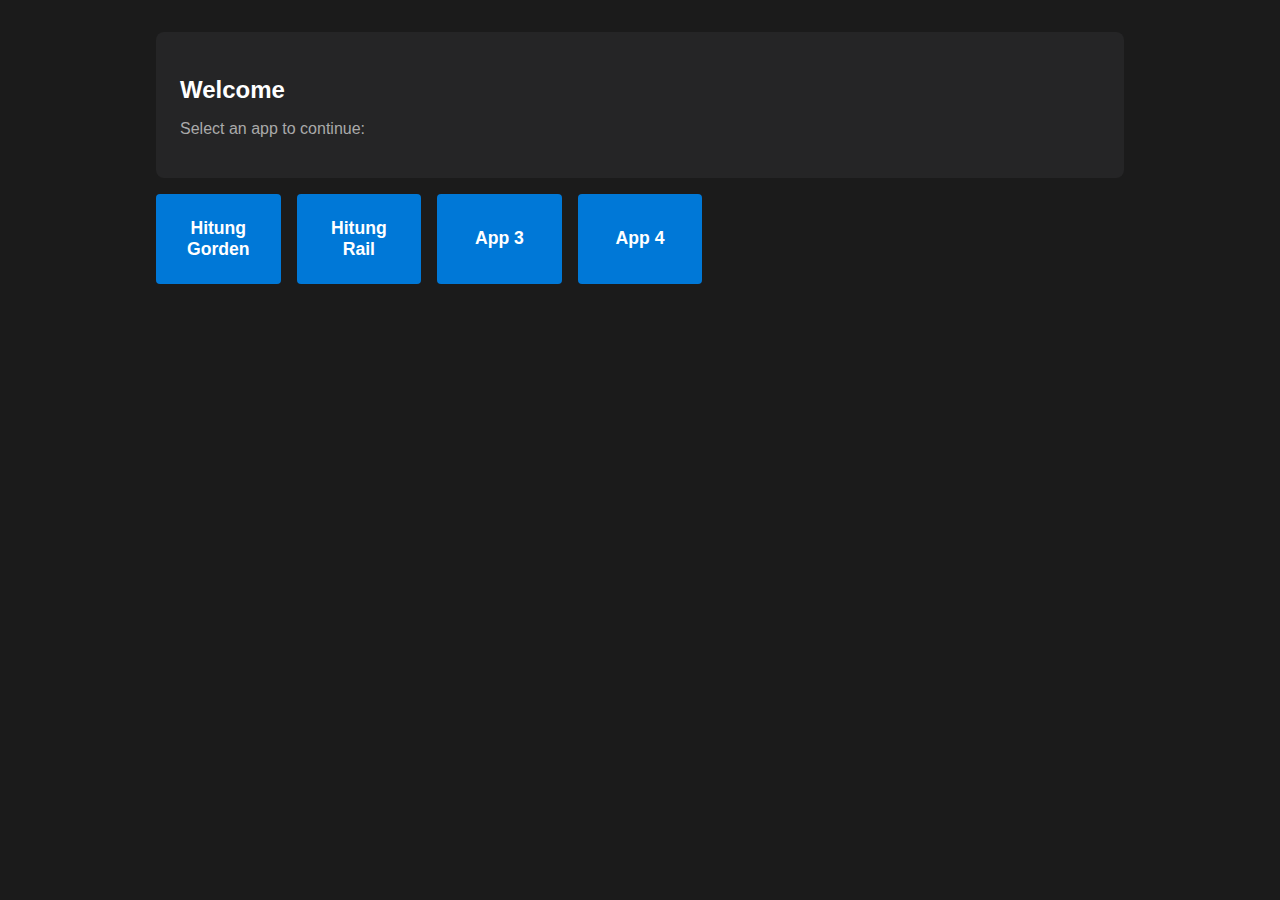
<file: index.html>
<!DOCTYPE html>
<html lang="en">
<head>
  <meta charset="UTF-8" />
  <meta name="viewport" content="width=device-width, initial-scale=1.0" />
  <title>All-in-One App</title>
  <style>
    *, *::before, *::after {
      box-sizing: border-box;
    }
    body {
      margin: 0;
      font-family: 'Segoe UI', Tahoma, Geneva, Verdana, sans-serif;
      background-color: #1b1b1b;
      color: #fff;
    }
    .app-container {
      max-width: 1000px;
      margin: auto;
      padding: 1rem;
      display: grid;
      grid-template-columns: repeat(auto-fill, minmax(120px, 1fr));
      gap: 1rem;
    }
    .tile {
      display: flex;
      flex-direction: column;
      justify-content: center;
      align-items: center;
      text-align: center;
      padding: 1.5rem;
      background-color: #0078d7;
      border-radius: 4px;
      color: white;
      text-decoration: none;
      font-weight: bold;
      font-size: 1.1rem;
      transition: background-color 0.3s ease, transform 0.2s ease;
    }
    .tile:hover {
      background-color: #005a9e;
      transform: scale(1.05);
    }
    .module {
      grid-column: 1 / -1;
      padding: 1.5rem;
      background-color: #252526;
      border-radius: 8px;
      margin-top: 1rem;
    }
    .hidden {
      display: none;
    }
    .form-label {
      display: block;
      margin-bottom: 0.5rem;
      font-weight: 600;
    }
    .form-control {
      width: 100%;
      padding: 0.75rem;
      font-size: 1rem;
      border: none;
      border-radius: 4px;
      margin-bottom: 1rem;
    }
    .btn {
      padding: 0.75rem 1.25rem;
      font-size: 1rem;
      font-weight: 600;
      color: #fff;
      background-color: #0078d7;
      border: none;
      border-radius: 4px;
      cursor: pointer;
      transition: background-color 0.3s ease;
    }
    .btn:hover {
      background-color: #005a9e;
    }
    .btn-outline-secondary {
      background-color: transparent;
      color: #ccc;
      border: 2px solid #ccc;
    }
    .btn-outline-secondary:hover {
      background-color: #ccc;
      color: #000;
    }
    h2 {
      margin-bottom: 1rem;
    }
    p {
      color: #aaa;
    }
  </style>
</head>
<body>
  <div class="app-container">
    <!-- Dashboard Module -->
    <div id="dashboard-module" class="module">
      <h2>Welcome</h2>
      <p>Select an app to continue:</p>
    </div>

    <!-- APP TILES - Add more apps here -->
    <a href="https://darmajiess.github.io/hitunggorden/" target="_blank" rel="noopener noreferrer" class="tile">Hitung Gorden<br></a>
    <a href="https://darmajiess.github.io/hitungrail/"  target="_blank" rel="noopener noreferrer" class="tile" )">Hitung Rail<br></a>
    <a href="#" class="tile" onclick="openApp('app3')">App 3<br></a>
    <a href="#" class="tile" onclick="openApp('app4')">App 4<br></a>
    <!-- END APP TILES -->

    <!-- Login Module -->
    <div id="login-module" class="module hidden">
      <h2>Login</h2>
      <form id="login-form">
        <label for="email" class="form-label">Email address</label>
        <input type="email" class="form-control" id="email" required />

        <label for="password" class="form-label">Password</label>
        <input type="password" class="form-control" id="password" required />

        <button type="submit" class="btn">Login</button>
      </form>
    </div>

    <!-- App Container (Only used for login-required apps) -->
    <div id="app-container" class="module hidden">
      <h2 id="app-title">App</h2>
      <p>This is a placeholder for the selected app.</p>
      <button class="btn btn-outline-secondary" onclick="returnToDashboard()">Back to Dashboard</button>
    </div>
  </div>

  <script>
    const loginForm = document.getElementById('login-form');
    const loginModule = document.getElementById('login-module');
    const dashboardModule = document.getElementById('dashboard-module');
    const appContainer = document.getElementById('app-container');
    const appTitle = document.getElementById('app-title');

    // DEFINE WHICH APPS REQUIRE LOGIN
    const appsRequiringLogin = ['app2'];

    // MAIN APP LAUNCHER FUNCTION
    function openApp(appId) {
      if (appsRequiringLogin.includes(appId)) {
        loginModule.classList.remove('hidden');
        dashboardModule.classList.add('hidden');
        loginForm.onsubmit = function (e) {
          e.preventDefault();
          loginModule.classList.add('hidden');
          showApp(appId);
        };
      } else {
        // DIRECTLY RUN APP WITHOUT SHOWING PREVIEW
        alert(appId.toUpperCase() + ' is launching...');
        // Here you can replace alert with redirection or actual app initialization logic
      }
    }

    function showApp(appId) {
      appTitle.textContent = appId.toUpperCase();
      appContainer.classList.remove('hidden');
      dashboardModule.classList.add('hidden');
    }

    function returnToDashboard() {
      appContainer.classList.add('hidden');
      loginModule.classList.add('hidden');
      dashboardModule.classList.remove('hidden');
    }
  </script>
</body>
</html>
</file>
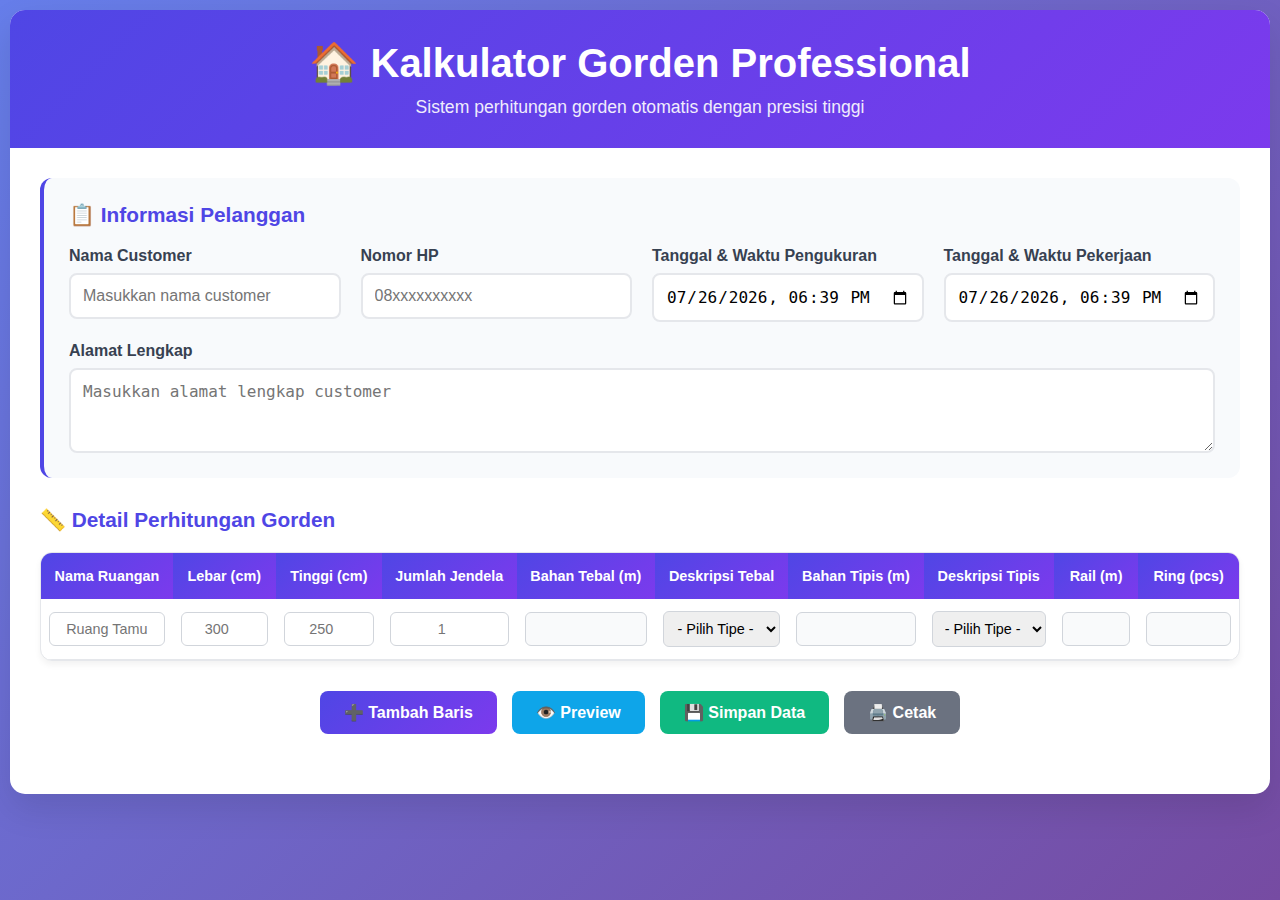
<file: hitunggorden.html>
<!DOCTYPE html>
<html lang="id">
<head>
  <meta charset="UTF-8">
  <meta name="viewport" content="width=device-width, initial-scale=1.0">
  <title>Kalkulator Gorden Professional</title>
  <style>
    * {
      margin: 0;
      padding: 0;
      box-sizing: border-box;
    }

    body {
      font-family: 'Segoe UI', Tahoma, Geneva, Verdana, sans-serif;
      background: linear-gradient(135deg, #667eea 0%, #764ba2 100%);
      min-height: 100vh;
      padding: 10px;
      color: #333;
    }

    .container {
      max-width: 1400px;
      margin: 0 auto;
      background: #fff;
      border-radius: 15px;
      box-shadow: 0 15px 35px rgba(0,0,0,0.1);
      overflow: hidden;
    }

    .header {
      background: linear-gradient(135deg, #4f46e5 0%, #7c3aed 100%);
      color: white;
      padding: 30px;
      text-align: center;
    }

    .header h1 {
      font-size: 2.5rem;
      margin-bottom: 10px;
    }

    .header p {
      opacity: 0.9;
      font-size: 1.1rem;
    }

    .form-section {
      padding: 30px;
    }

    .customer-info {
      background: #f8fafc;
      border-radius: 12px;
      padding: 25px;
      margin-bottom: 30px;
      border-left: 4px solid #4f46e5;
    }

    .customer-info h3 {
      color: #4f46e5;
      margin-bottom: 20px;
      font-size: 1.3rem;
    }

    .form-grid {
      display: grid;
      grid-template-columns: repeat(auto-fit, minmax(250px, 1fr));
      gap: 20px;
    }

    .form-group {
      display: flex;
      flex-direction: column;
    }

    .form-group label {
      font-weight: 600;
      margin-bottom: 8px;
      color: #374151;
    }

    .form-group input,
    .form-group textarea,
    .form-group select {
      width: 100%;
      padding: 12px;
      border: 2px solid #e5e7eb;
      border-radius: 8px;
      font-size: 1rem;
      transition: all 0.3s ease;
    }

    .form-group input:focus,
    .form-group textarea:focus,
    .form-group select:focus {
      outline: none;
      border-color: #4f46e5;
      box-shadow: 0 0 0 3px rgba(79, 70, 229, 0.1);
    }

    .table-section {
      margin: 30px 0;
    }

    .table-section h3 {
      color: #4f46e5;
      margin-bottom: 20px;
      font-size: 1.3rem;
    }

    .table-container {
      background: white;
      border-radius: 12px;
      overflow: hidden;
      box-shadow: 0 4px 6px rgba(0,0,0,0.05);
      border: 1px solid #e5e7eb;
    }

    .table-wrapper {
      overflow-x: auto;
    }

    table {
      width: 100%;
      border-collapse: collapse;
      min-width: 800px;
    }

    th {
      background: linear-gradient(135deg, #4f46e5 0%, #7c3aed 100%);
      color: white;
      padding: 15px 10px;
      text-align: center;
      font-weight: 600;
      font-size: 0.9rem;
      white-space: nowrap;
    }

    td {
      padding: 12px 8px;
      border-bottom: 1px solid #e5e7eb;
      text-align: center;
    }

    td input,
    td select {
      width: 100%;
      padding: 8px;
      border: 1px solid #d1d5db;
      border-radius: 6px;
      font-size: 0.9rem;
      text-align: center;
    }

    td input[readonly] {
      background: #f9fafb;
      color: #6b7280;
      font-weight: 600;
    }

    td input:focus,
    td select:focus {
      outline: none;
      border-color: #4f46e5;
      box-shadow: 0 0 0 2px rgba(79, 70, 229, 0.1);
    }

    .action-buttons {
      display: flex;
      flex-wrap: wrap;
      gap: 15px;
      margin: 30px 0;
      justify-content: center;
    }

    .btn {
      padding: 12px 24px;
      border: none;
      border-radius: 8px;
      font-size: 1rem;
      font-weight: 600;
      cursor: pointer;
      transition: all 0.3s ease;
      display: flex;
      align-items: center;
      gap: 8px;
    }

    .btn-primary {
      background: linear-gradient(135deg, #4f46e5 0%, #7c3aed 100%);
      color: white;
    }

    .btn-primary:hover {
      transform: translateY(-2px);
      box-shadow: 0 8px 25px rgba(79, 70, 229, 0.3);
    }

    .btn-secondary {
      background: #6b7280;
      color: white;
    }

    .btn-secondary:hover {
      background: #4b5563;
      transform: translateY(-2px);
    }

    .btn-success {
      background: #10b981;
      color: white;
    }

    .btn-success:hover {
      background: #059669;
      transform: translateY(-2px);
    }

    .btn-info {
      background: #0ea5e9;
      color: white;
    }

    .btn-info:hover {
      background: #0284c7;
      transform: translateY(-2px);
    }

    /* Modal Styles */
    .modal {
      display: none;
      position: fixed;
      top: 0;
      left: 0;
      width: 100%;
      height: 100%;
      background: rgba(0,0,0,0.8);
      z-index: 1000;
      backdrop-filter: blur(5px);
    }

    .modal-content {
      background: white;
      margin: 2% auto;
      padding: 30px;
      max-width: 95%;
      max-height: 90%;
      border-radius: 15px;
      overflow: auto;
      box-shadow: 0 25px 50px rgba(0,0,0,0.3);
    }

    .modal-header {
      display: flex;
      justify-content: space-between;
      align-items: center;
      margin-bottom: 20px;
      padding-bottom: 15px;
      border-bottom: 2px solid #e5e7eb;
    }

    .modal-header h3 {
      color: #4f46e5;
      font-size: 1.5rem;
    }

    .close-btn {
      background: #ef4444;
      color: white;
      border: none;
      padding: 8px 16px;
      border-radius: 6px;
      cursor: pointer;
      font-weight: 600;
    }

    .close-btn:hover {
      background: #dc2626;
    }

    /* Mobile Responsive */
    @media (max-width: 768px) {
      .header h1 {
        font-size: 2rem;
      }

      .form-section {
        padding: 20px;
      }

      .customer-info {
        padding: 20px;
      }

      .form-grid {
        grid-template-columns: 1fr;
      }

      .action-buttons {
        flex-direction: column;
        align-items: stretch;
      }

      .btn {
        justify-content: center;
      }

      table {
        min-width: 600px;
      }

      th, td {
        padding: 8px 4px;
        font-size: 0.8rem;
      }

      .modal-content {
        margin: 5% auto;
        padding: 20px;
      }
    }

    @media (max-width: 480px) {
      .header {
        padding: 20px;
      }

      .header h1 {
        font-size: 1.5rem;
      }

      .form-section {
        padding: 15px;
      }

      .customer-info {
        padding: 15px;
      }

      table {
        min-width: 500px;
      }

      th, td {
        padding: 6px 2px;
        font-size: 0.7rem;
      }

      td input, td select {
        padding: 4px;
        font-size: 0.8rem;
      }
    }

    /* Loading Animation */
    .loading {
      display: inline-block;
      width: 20px;
      height: 20px;
      border: 3px solid rgba(255,255,255,.3);
      border-radius: 50%;
      border-top-color: #fff;
      animation: spin 1s ease-in-out infinite;
    }

    @keyframes spin {
      to { transform: rotate(360deg); }
    }

    /* Success Message */
    .success-message {
      background: #d1fae5;
      color: #065f46;
      padding: 15px;
      border-radius: 8px;
      margin: 15px 0;
      border-left: 4px solid #10b981;
      display: none;
    }
  </style>
</head>
<body>
  <div class="container">
    <div class="header">
      <h1>🏠 Kalkulator Gorden Professional</h1>
      <p>Sistem perhitungan gorden otomatis dengan presisi tinggi</p>
    </div>

    <div class="form-section">
      <!-- Customer Information -->
      <div class="customer-info">
        <h3>📋 Informasi Pelanggan</h3>
        <div class="form-grid">
          <div class="form-group">
            <label for="nama">Nama Customer</label>
            <input type="text" id="nama" placeholder="Masukkan nama customer">
          </div>
          <div class="form-group">
            <label for="hp">Nomor HP</label>
            <input type="tel" id="hp" placeholder="08xxxxxxxxxx">
          </div>
          <div class="form-group">
            <label for="pengukuran">Tanggal & Waktu Pengukuran</label>
            <input type="datetime-local" id="pengukuran">
          </div>
          <div class="form-group">
            <label for="waktu">Tanggal & Waktu Pekerjaan</label>
            <input type="datetime-local" id="waktu">
          </div>
          <div class="form-group" style="grid-column: 1/-1;">
            <label for="alamat">Alamat Lengkap</label>
            <textarea id="alamat" rows="3" placeholder="Masukkan alamat lengkap customer"></textarea>
          </div>
        </div>
      </div>

      <!-- Table Section -->
      <div class="table-section">
        <h3>📏 Detail Perhitungan Gorden</h3>
        <div class="table-container">
          <div class="table-wrapper">
            <table id="tabel-gorden">
              <thead>
                <tr>
                  <th>Nama Ruangan</th>
                  <th>Lebar (cm)</th>
                  <th>Tinggi (cm)</th>
                  <th>Jumlah Jendela</th>
                  <th>Bahan Tebal (m)</th>
                  <th>Deskripsi Tebal</th>
                  <th>Bahan Tipis (m)</th>
                  <th>Deskripsi Tipis</th>
                  <th>Rail (m)</th>
                  <th>Ring (pcs)</th>
                </tr>
              </thead>
              <tbody id="body-tabel">
                <tr>
                  <td><input type="text" placeholder="Ruang Tamu"></td>
                  <td><input type="number" min="0" step="0.01" onchange="hitungOtomatis(this)" placeholder="300"></td>
                  <td><input type="number" min="0" step="0.01" onchange="hitungOtomatis(this)" placeholder="250"></td>
                  <td><input type="number" min="1" onchange="hitungOtomatis(this)" placeholder="1"></td>
                  <td><input type="text" readonly></td>
                  <td>
                    <select onchange="hitungOtomatis(this)">
                      <option value="">- Pilih Tipe -</option>
                      <option>Kait *2</option>
                      <option>Kait *2.5</option>
                      <option>Kait *3</option>
                      <option>Ring *2</option>
                      <option>Ring *2.5</option>
                      <option>Ring *3</option>
                      <option>Romanshade</option>
                      <option>Vertical Blind</option>
                      <option>RollerBlind</option>
                      <option>Sambung Samping 280</option>
                      <option>Sambung Samping 300</option>
                      <option>Sambung Atas</option>
                      <option>Sambung Samping Kait 280</option>
                      <option>Sambung Samping Kait 300</option>
                    </select>
                  </td>
                  <td><input type="text" readonly></td>
                  <td>
                    <select onchange="hitungOtomatis(this)">
                      <option value="">- Pilih Tipe -</option>
                      <option>Kait *2</option>
                      <option>Kait *2.5</option>
                      <option>Kait *3</option>
                      <option>Ring *2</option>
                      <option>Ring *2.5</option>
                      <option>Ring *3</option>
                      <option>Romanshade</option>
                      <option>Sambung Samping 280</option>
                      <option>Sambung Samping 300</option>
                      <option>Sambung Atas</option>
                      <option>Sambung Samping Kait 280</option>
                      <option>Sambung Samping Kait 300</option>
                    </select>
                  </td>
                  <td><input type="text" readonly></td>
                  <td><input type="text" readonly></td>
                </tr>
              </tbody>
            </table>
          </div>
        </div>
      </div>

      <!-- Action Buttons -->
      <div class="action-buttons">
        <button class="btn btn-primary" onclick="tambahBaris()">
          ➕ Tambah Baris
        </button>
        <button class="btn btn-info" onclick="previewData()">
          👁️ Preview
        </button>
        <button class="btn btn-success" onclick="simpanData()">
          💾 Simpan Data
        </button>
        <button class="btn btn-secondary" onclick="window.print()">
          🖨️ Cetak
        </button>
      </div>

      <div id="success-message" class="success-message">
        ✅ Data berhasil disimpan!
      </div>
    </div>
  </div>

  <!-- Preview Modal -->
  <div id="preview-modal" class="modal">
    <div class="modal-content">
      <div class="modal-header">
        <h3>📊 Preview Data Gorden</h3>
        <button class="close-btn" onclick="closeModal()">✕ Tutup</button>
      </div>
      
      <div id="customer-preview"></div>
      
      <div class="table-wrapper">
        <table id="preview-table" style="border-collapse: collapse; width: 100%;">
          <thead>
            <tr style="background: linear-gradient(135deg, #4f46e5 0%, #7c3aed 100%); color: white;">
              <th style="padding: 12px; border: 1px solid #ddd;">No</th>
              <th style="padding: 12px; border: 1px solid #ddd;">Nama Ruangan</th>
              <th style="padding: 12px; border: 1px solid #ddd;">Lebar</th>
              <th style="padding: 12px; border: 1px solid #ddd;">Tinggi</th>
              <th style="padding: 12px; border: 1px solid #ddd;">Jumlah</th>
              <th style="padding: 12px; border: 1px solid #ddd;">Bahan Tebal</th>
              <th style="padding: 12px; border: 1px solid #ddd;">Deskripsi Tebal</th>
              <th style="padding: 12px; border: 1px solid #ddd;">Bahan Tipis</th>
              <th style="padding: 12px; border: 1px solid #ddd;">Deskripsi Tipis</th>
              <th style="padding: 12px; border: 1px solid #ddd;">Rail</th>
              <th style="padding: 12px; border: 1px solid #ddd;">Ring</th>
            </tr>
          </thead>
          <tbody id="preview-table-body"></tbody>
        </table>
      </div>
    </div>
  </div>

  <script>
    function tambahBaris() {
      const tbody = document.getElementById('body-tabel');
      const row = tbody.querySelector('tr').cloneNode(true);
      row.querySelectorAll('input, select').forEach(el => el.value = '');
      tbody.appendChild(row);
    }

    function pembulatanKhusus(nilai) {
      const desimal = nilai - Math.floor(nilai);
      return desimal <= 0.4 ? Math.floor(nilai) : Math.ceil(nilai);
    }

    function rumusHitung(deskripsi, lebar, tinggi, jendela) {
      if (isNaN(lebar) || isNaN(jendela) || !deskripsi) return 0;
      
      lebar = parseFloat(lebar);
      tinggi = parseFloat(tinggi) || 0;
      jendela = parseFloat(jendela);
      
      switch (deskripsi) {
        case 'Kait *2': return (lebar * 2 * jendela) / 100;
        case 'Kait *2.5': return (lebar * 2.5 * jendela) / 100;
        case 'Kait *3': return (lebar * 3 * jendela) / 100;
        case 'Ring *2': return (lebar * 2 * jendela) / 100;
        case 'Ring *2.5': return (lebar * 2.5 * jendela) / 100;
        case 'Ring *3': return (lebar * 3 * jendela) / 100;
        case 'Romanshade': return ((lebar * 2 + 30) * jendela) / 100;
        case 'Vertical Blind': {
          const lebarFix = lebar < 100 ? 100 : lebar;
          const tinggiFix = tinggi < 100 ? 100 : tinggi;
          return (lebarFix * tinggiFix * jendela) / 10000;
        }
        case 'RollerBlind': {
          const lebarFix = lebar < 100 ? 100 : lebar;
          const tinggiFix = tinggi < 100 ? 100 : tinggi;
          return (lebarFix * tinggiFix * jendela) / 10000;
        }
        case 'Sambung Samping 280': {
          const pot = (lebar * 3) / 280;
          const pembulatan = pembulatanKhusus(pot);
          return (pembulatan * (tinggi + 40) * jendela) / 100;
        }
        case 'Sambung Samping 300': {
          const pot = (lebar * 3) / 300;
          const pembulatan = pembulatanKhusus(pot);
          return (pembulatan * (tinggi + 40) * jendela) / 100;
        }
        case 'Sambung Samping Kait 280': {
          const pot = (lebar * 3) / 280;
          const pembulatan = pembulatanKhusus(pot);
          return (pembulatan * (tinggi + 40)) / 100;
        }
        case 'Sambung Samping Kait 300': {
          const pot = (lebar * 3) / 300;
          const pembulatan = pembulatanKhusus(pot);
          return (pembulatan * (tinggi + 40)) / 100;
        }
        case 'Sambung Atas': return ((lebar * jendela + 40) / 100);
        default: return 0;
      }
    }

    function hitungOtomatis(el) {
      try {
        const row = el.closest('tr');
        const lebar = parseFloat(row.cells[1].querySelector('input').value) || 0;
        const tinggi = parseFloat(row.cells[2].querySelector('input').value) || 0;
        const jendela = parseFloat(row.cells[3].querySelector('input').value) || 0;
        const deskripsiTebal = row.cells[5].querySelector('select').value;
        const deskripsiTipis = row.cells[7].querySelector('select').value;

        if (lebar > 0 && jendela > 0) {
          // Hitung bahan tebal
          const hasilTebal = rumusHitung(deskripsiTebal, lebar, tinggi, jendela);
          row.cells[4].querySelector('input').value = hasilTebal.toFixed(2);

          // Hitung bahan tipis
          const hasilTipis = rumusHitung(deskripsiTipis, lebar, tinggi, jendela);
          row.cells[6].querySelector('input').value = hasilTipis.toFixed(2);

          // Hitung rail
          const hasilRail = (lebar * jendela) / 100;
          row.cells[8].querySelector('input').value = hasilRail.toFixed(2);

          // Hitung ring
          let hasilRing = 0;
          const jenisRing = deskripsiTebal.toLowerCase();
          const bahanTebal = parseFloat(row.cells[4].querySelector('input').value);
          
          if (["ring *2", "ring *2.5", "ring *3"].includes(jenisRing) && !isNaN(bahanTebal)) {
            hasilRing = Math.round(bahanTebal * 6);
          } else if (jenisRing === "sambung samping 280") {
            const pot = (lebar * 3) / 280;
            hasilRing = Math.round(pembulatanKhusus(pot) * 18);
          } else if (jenisRing === "sambung samping 300") {
            const pot = (lebar * 3) / 300;
            hasilRing = Math.round(pembulatanKhusus(pot) * 20);
          }
          
          // Pastikan hasil ring adalah bilangan genap
          if (hasilRing > 0 && hasilRing % 2 !== 0) {
            hasilRing = hasilRing + 1;
          }
          
          row.cells[9].querySelector('input').value = hasilRing > 0 ? hasilRing : '';
        }
      } catch (error) {
        console.error('Error dalam perhitungan:', error);
      }
    }

    function simpanData() {
      try {
        const data = {
          nama: document.getElementById('nama').value,
          alamat: document.getElementById('alamat').value,
          hp: document.getElementById('hp').value,
          pengukuran: document.getElementById('pengukuran').value,
          waktu: document.getElementById('waktu').value,
          gorden: []
        };
        
        const rows = document.querySelectorAll('#body-tabel tr');
        rows.forEach(row => {
          const inputs = row.querySelectorAll('input, select');
          const item = Array.from(inputs).map(input => input.value);
          if (item.some(val => val !== '')) {
            data.gorden.push(item);
          }
        });
        
        const blob = new Blob([JSON.stringify(data, null, 2)], { type: 'application/json' });
        const url = URL.createObjectURL(blob);
        const a = document.createElement('a');
        a.href = url;
        a.download = `form_gorden_${data.nama || 'tanpa_nama'}_${new Date().toISOString().split('T')[0]}.json`;
        a.click();
        URL.revokeObjectURL(url);
        
        // Show success message
        const successMsg = document.getElementById('success-message');
        successMsg.style.display = 'block';
        setTimeout(() => {
          successMsg.style.display = 'none';
        }, 3000);
      } catch (error) {
        console.error('Error saat menyimpan data:', error);
        alert('Terjadi kesalahan saat menyimpan data. Silakan coba lagi.');
      }
    }

    function previewData() {
      try {
        const rows = document.querySelectorAll('#body-tabel tr');
        const tbody = document.getElementById('preview-table-body');
        tbody.innerHTML = "";

        // Show customer info
        const customerInfo = document.getElementById('customer-preview');
        customerInfo.innerHTML = `
          <div style="background: #f8fafc; padding: 20px; border-radius: 8px; margin-bottom: 20px;">
            <h4 style="color: #4f46e5; margin-bottom: 15px;">Informasi Pelanggan</h4>
            <p><strong>Nama:</strong> ${document.getElementById('nama').value || '-'}</p>
            <p><strong>HP:</strong> ${document.getElementById('hp').value || '-'}</p>
            <p><strong>Alamat:</strong> ${document.getElementById('alamat').value || '-'}</p>
            <p><strong>Pengukuran:</strong> ${document.getElementById('pengukuran').value || '-'}</p>
            <p><strong>Waktu Kerja:</strong> ${document.getElementById('waktu').value || '-'}</p>
          </div>
        `;

        rows.forEach((row, index) => {
          const inputs = row.querySelectorAll('input, select');
          const values = Array.from(inputs).map(input => input.value || "-");

          if (values.some(v => v !== "-" && v !== "")) {
            const tr = document.createElement('tr');
            tr.innerHTML = `
              <td style="padding: 10px; border: 1px solid #ddd;">${index + 1}</td>
              <td style="padding: 10px; border: 1px solid #ddd;">${values[0]}</td>
              <td style="padding: 10px; border: 1px solid #ddd;">${values[1]}</td>
              <td style="padding: 10px; border: 1px solid #ddd;">${values[2]}</td>
              <td style="padding: 10px; border: 1px solid #ddd;">${values[3]}</td>
              <td style="padding: 10px; border: 1px solid #ddd;">${values[4]}</td>
              <td style="padding: 10px; border: 1px solid #ddd;">${values[5]}</td>
              <td style="padding: 10px; border: 1px solid #ddd;">${values[6]}</td>
              <td style="padding: 10px; border: 1px solid #ddd;">${values[7]}</td>
              <td style="padding: 10px; border: 1px solid #ddd;">${values[8]}</td>
              <td style="padding: 10px; border: 1px solid #ddd;">${values[9]}</td>
            `;
            tbody.appendChild(tr);
          }
        });

        document.getElementById('preview-modal').style.display = 'block';
      } catch (error) {
        console.error('Error saat preview:', error);
        alert('Terjadi kesalahan saat menampilkan preview. Silakan coba lagi.');
      }
    }

    function closeModal() {
      document.getElementById('preview-modal').style.display = 'none';
    }

    // Close modal when clicking outside
    window.onclick = function(event) {
      const modal = document.getElementById('preview-modal');
      if (event.target === modal) {
        closeModal();
      }
    }

    // Initialize datetime fields with current date/time
    document.addEventListener('DOMContentLoaded', function() {
      const now = new Date();
      const datetime = now.toISOString().slice(0, 16);
      document.getElementById('pengukuran').value = datetime;
      document.getElementById('waktu').value = datetime;
    });
  </script>
</body>
</html>
</file>
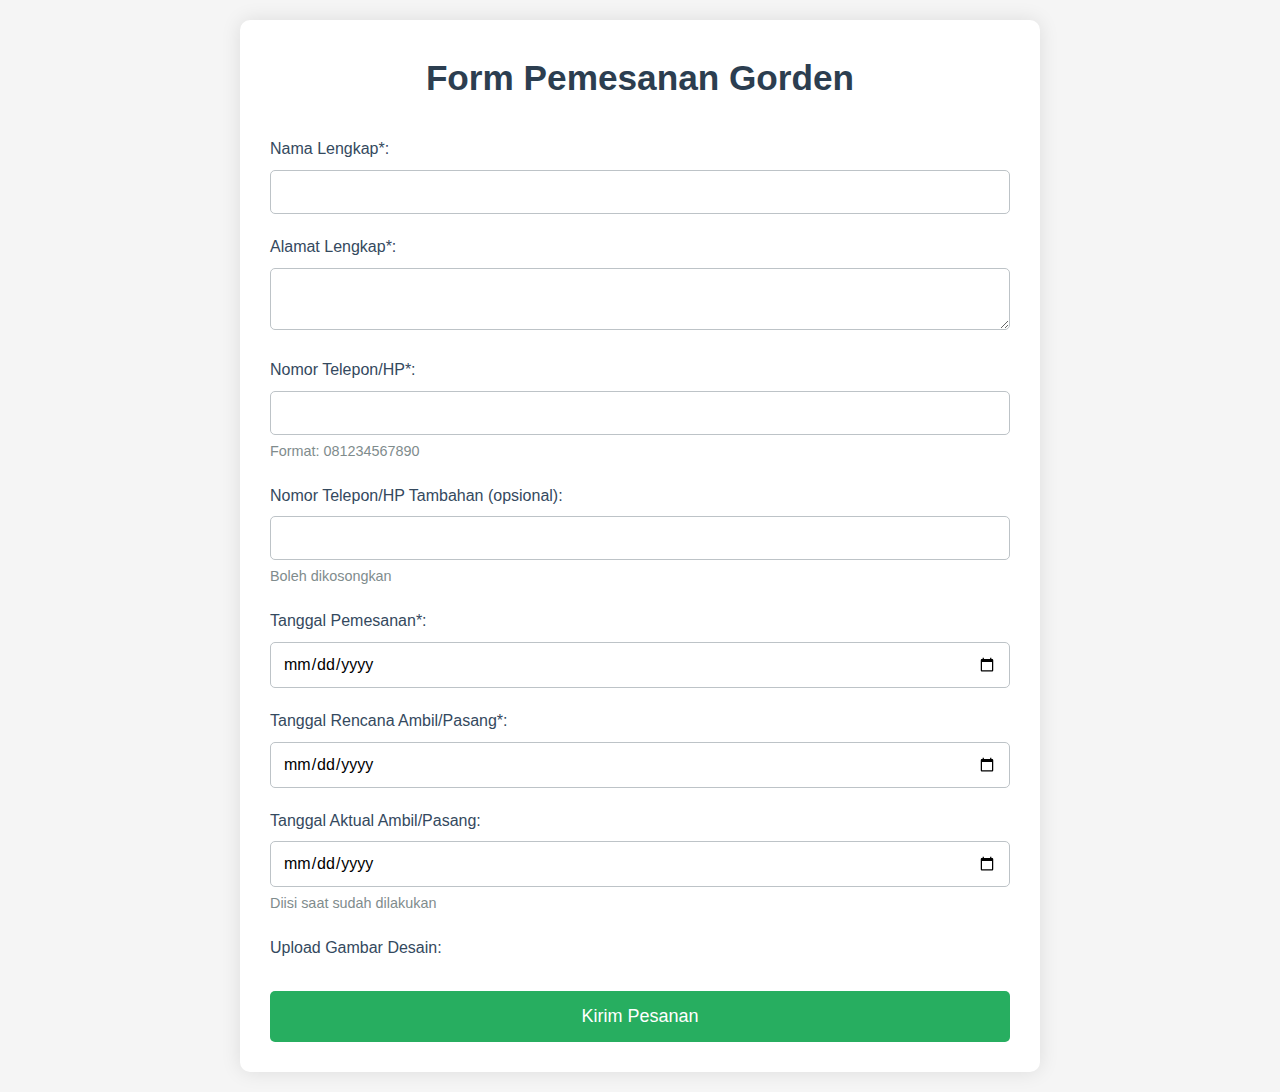
<file: lihatdatacs.html>
﻿<!DOCTYPE html>
<html lang="id">
<head>
    <meta charset="UTF-8">
    <meta name="viewport" content="width=device-width, initial-scale=1.0">
    <title>Pemesanan Gorden</title>
    <link rel="stylesheet" href="style.css">
</head>
<body>
    <div class="container">
        <h1>Form Pemesanan Gorden</h1>
        <form id="orderForm">
            <!-- Bagian Data Pribadi -->
            <div class="form-group">
                <label for="nama">Nama Lengkap*:</label>
                <input type="text" id="nama" name="nama" required>
            </div>

            <div class="form-group">
                <label for="alamat">Alamat Lengkap*:</label>
                <textarea id="alamat" name="alamat" required></textarea>
            </div>

            <div class="form-group">
                <label for="telp">Nomor Telepon/HP*:</label>
                <input type="tel" id="telp" name="telp" pattern="[0-9]{10,13}" required>
                <small>Format: 081234567890</small>
            </div>

            <div class="form-group">
                <label for="telp2">Nomor Telepon/HP Tambahan (opsional):</label>
                <input type="tel" id="telp2" name="telp2" pattern="[0-9]{10,13}">
                <small>Boleh dikosongkan</small>
            </div>

            <!-- Bagian Tanggal -->
            <div class="form-group">
                <label for="tglPesan">Tanggal Pemesanan*:</label>
                <input type="date" id="tglPesan" name="tglPesan" required>
            </div>

            <div class="form-group">
                <label for="tglRencana">Tanggal Rencana Ambil/Pasang*:</label>
                <input type="date" id="tglRencana" name="tglRencana" required>
            </div>

            <div class="form-group">
                <label for="tglAktual">Tanggal Aktual Ambil/Pasang:</label>
                <input type="date" id="tglAktual" name="tglAktual">
                <small>Diisi saat sudah dilakukan</small>
            </div>

            <!-- Bagian Upload Gambar -->
            <div class="form-group">
                <label>Upload Gambar Desain:</label>
                <div class="upload-options">
                    <div class="upload-btn">
                        <input type="file" id="camera" accept="image/*" capture="environment">
                        <label for="camera">Ambil Foto</label>
                    </div>
                    <div class="upload-btn">
                        <input type="file" id="fileUpload" accept="image/*">
                        <label for="fileUpload">Pilih dari Galeri</label>
                    </div>
                </div>
            </div>

            <button type="submit" class="submit-btn">Kirim Pesanan</button>
        </form>
    </div>
</body>
</html>
</file>
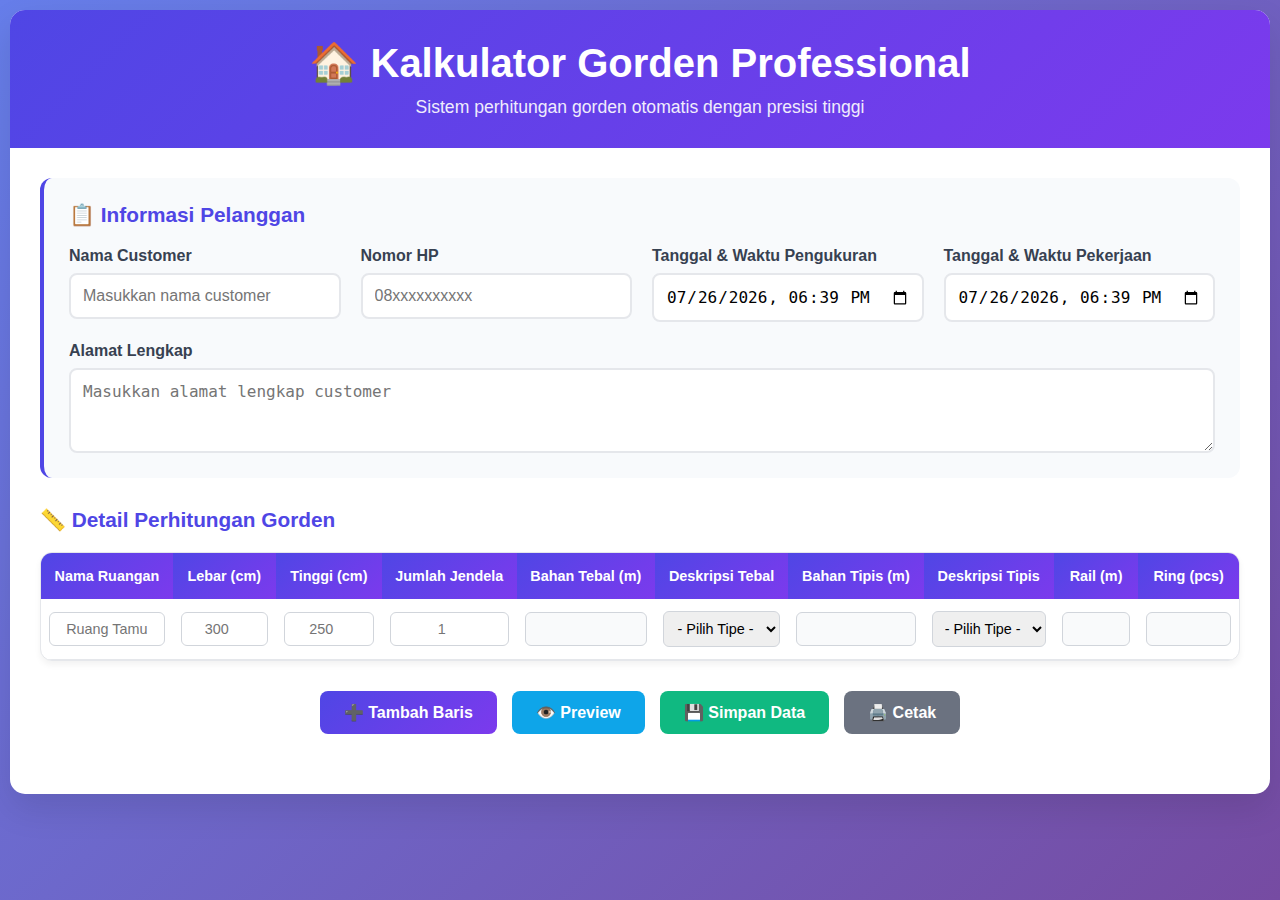
<file: app/hitungpesanan.html>
<!DOCTYPE html>
<html lang="id">
<head>
  <meta charset="UTF-8">
  <meta name="viewport" content="width=device-width, initial-scale=1.0">
  <title>Kalkulator Gorden Professional</title>
  <style>
    * {
      margin: 0;
      padding: 0;
      box-sizing: border-box;
    }

    body {
      font-family: 'Segoe UI', Tahoma, Geneva, Verdana, sans-serif;
      background: linear-gradient(135deg, #667eea 0%, #764ba2 100%);
      min-height: 100vh;
      padding: 10px;
      color: #333;
    }

    .container {
      max-width: 1400px;
      margin: 0 auto;
      background: #fff;
      border-radius: 15px;
      box-shadow: 0 15px 35px rgba(0,0,0,0.1);
      overflow: hidden;
    }

    .header {
      background: linear-gradient(135deg, #4f46e5 0%, #7c3aed 100%);
      color: white;
      padding: 30px;
      text-align: center;
    }

    .header h1 {
      font-size: 2.5rem;
      margin-bottom: 10px;
    }

    .header p {
      opacity: 0.9;
      font-size: 1.1rem;
    }

    .form-section {
      padding: 30px;
    }

    .customer-info {
      background: #f8fafc;
      border-radius: 12px;
      padding: 25px;
      margin-bottom: 30px;
      border-left: 4px solid #4f46e5;
    }

    .customer-info h3 {
      color: #4f46e5;
      margin-bottom: 20px;
      font-size: 1.3rem;
    }

    .form-grid {
      display: grid;
      grid-template-columns: repeat(auto-fit, minmax(250px, 1fr));
      gap: 20px;
    }

    .form-group {
      display: flex;
      flex-direction: column;
    }

    .form-group label {
      font-weight: 600;
      margin-bottom: 8px;
      color: #374151;
    }

    .form-group input,
    .form-group textarea,
    .form-group select {
      width: 100%;
      padding: 12px;
      border: 2px solid #e5e7eb;
      border-radius: 8px;
      font-size: 1rem;
      transition: all 0.3s ease;
    }

    .form-group input:focus,
    .form-group textarea:focus,
    .form-group select:focus {
      outline: none;
      border-color: #4f46e5;
      box-shadow: 0 0 0 3px rgba(79, 70, 229, 0.1);
    }

    .table-section {
      margin: 30px 0;
    }

    .table-section h3 {
      color: #4f46e5;
      margin-bottom: 20px;
      font-size: 1.3rem;
    }

    .table-container {
      background: white;
      border-radius: 12px;
      overflow: hidden;
      box-shadow: 0 4px 6px rgba(0,0,0,0.05);
      border: 1px solid #e5e7eb;
    }

    .table-wrapper {
      overflow-x: auto;
    }

    table {
      width: 100%;
      border-collapse: collapse;
      min-width: 800px;
    }

    th {
      background: linear-gradient(135deg, #4f46e5 0%, #7c3aed 100%);
      color: white;
      padding: 15px 10px;
      text-align: center;
      font-weight: 600;
      font-size: 0.9rem;
      white-space: nowrap;
    }

    td {
      padding: 12px 8px;
      border-bottom: 1px solid #e5e7eb;
      text-align: center;
    }

    td input,
    td select {
      width: 100%;
      padding: 8px;
      border: 1px solid #d1d5db;
      border-radius: 6px;
      font-size: 0.9rem;
      text-align: center;
    }

    td input[readonly] {
      background: #f9fafb;
      color: #6b7280;
      font-weight: 600;
    }

    td input:focus,
    td select:focus {
      outline: none;
      border-color: #4f46e5;
      box-shadow: 0 0 0 2px rgba(79, 70, 229, 0.1);
    }

    .action-buttons {
      display: flex;
      flex-wrap: wrap;
      gap: 15px;
      margin: 30px 0;
      justify-content: center;
    }

    .btn {
      padding: 12px 24px;
      border: none;
      border-radius: 8px;
      font-size: 1rem;
      font-weight: 600;
      cursor: pointer;
      transition: all 0.3s ease;
      display: flex;
      align-items: center;
      gap: 8px;
    }

    .btn-primary {
      background: linear-gradient(135deg, #4f46e5 0%, #7c3aed 100%);
      color: white;
    }

    .btn-primary:hover {
      transform: translateY(-2px);
      box-shadow: 0 8px 25px rgba(79, 70, 229, 0.3);
    }

    .btn-secondary {
      background: #6b7280;
      color: white;
    }

    .btn-secondary:hover {
      background: #4b5563;
      transform: translateY(-2px);
    }

    .btn-success {
      background: #10b981;
      color: white;
    }

    .btn-success:hover {
      background: #059669;
      transform: translateY(-2px);
    }

    .btn-info {
      background: #0ea5e9;
      color: white;
    }

    .btn-info:hover {
      background: #0284c7;
      transform: translateY(-2px);
    }

    /* Modal Styles */
    .modal {
      display: none;
      position: fixed;
      top: 0;
      left: 0;
      width: 100%;
      height: 100%;
      background: rgba(0,0,0,0.8);
      z-index: 1000;
      backdrop-filter: blur(5px);
    }

    .modal-content {
      background: white;
      margin: 2% auto;
      padding: 30px;
      max-width: 95%;
      max-height: 90%;
      border-radius: 15px;
      overflow: auto;
      box-shadow: 0 25px 50px rgba(0,0,0,0.3);
    }

    .modal-header {
      display: flex;
      justify-content: space-between;
      align-items: center;
      margin-bottom: 20px;
      padding-bottom: 15px;
      border-bottom: 2px solid #e5e7eb;
    }

    .modal-header h3 {
      color: #4f46e5;
      font-size: 1.5rem;
    }

    .close-btn {
      background: #ef4444;
      color: white;
      border: none;
      padding: 8px 16px;
      border-radius: 6px;
      cursor: pointer;
      font-weight: 600;
    }

    .close-btn:hover {
      background: #dc2626;
    }

    /* Mobile Responsive */
    @media (max-width: 768px) {
      .header h1 {
        font-size: 2rem;
      }

      .form-section {
        padding: 20px;
      }

      .customer-info {
        padding: 20px;
      }

      .form-grid {
        grid-template-columns: 1fr;
      }

      .action-buttons {
        flex-direction: column;
        align-items: stretch;
      }

      .btn {
        justify-content: center;
      }

      table {
        min-width: 600px;
      }

      th, td {
        padding: 8px 4px;
        font-size: 0.8rem;
      }

      .modal-content {
        margin: 5% auto;
        padding: 20px;
      }
    }

    @media (max-width: 480px) {
      .header {
        padding: 20px;
      }

      .header h1 {
        font-size: 1.5rem;
      }

      .form-section {
        padding: 15px;
      }

      .customer-info {
        padding: 15px;
      }

      table {
        min-width: 500px;
      }

      th, td {
        padding: 6px 2px;
        font-size: 0.7rem;
      }

      td input, td select {
        padding: 4px;
        font-size: 0.8rem;
      }
    }

    /* Loading Animation */
    .loading {
      display: inline-block;
      width: 20px;
      height: 20px;
      border: 3px solid rgba(255,255,255,.3);
      border-radius: 50%;
      border-top-color: #fff;
      animation: spin 1s ease-in-out infinite;
    }

    @keyframes spin {
      to { transform: rotate(360deg); }
    }

    /* Success Message */
    .success-message {
      background: #d1fae5;
      color: #065f46;
      padding: 15px;
      border-radius: 8px;
      margin: 15px 0;
      border-left: 4px solid #10b981;
      display: none;
    }
  </style>
</head>
<body>
  <div class="container">
    <div class="header">
      <h1>🏠 Kalkulator Gorden Professional</h1>
      <p>Sistem perhitungan gorden otomatis dengan presisi tinggi</p>
    </div>

    <div class="form-section">
      <!-- Customer Information -->
      <div class="customer-info">
        <h3>📋 Informasi Pelanggan</h3>
        <div class="form-grid">
          <div class="form-group">
            <label for="nama">Nama Customer</label>
            <input type="text" id="nama" placeholder="Masukkan nama customer">
          </div>
          <div class="form-group">
            <label for="hp">Nomor HP</label>
            <input type="tel" id="hp" placeholder="08xxxxxxxxxx">
          </div>
          <div class="form-group">
            <label for="pengukuran">Tanggal & Waktu Pengukuran</label>
            <input type="datetime-local" id="pengukuran">
          </div>
          <div class="form-group">
            <label for="waktu">Tanggal & Waktu Pekerjaan</label>
            <input type="datetime-local" id="waktu">
          </div>
          <div class="form-group" style="grid-column: 1/-1;">
            <label for="alamat">Alamat Lengkap</label>
            <textarea id="alamat" rows="3" placeholder="Masukkan alamat lengkap customer"></textarea>
          </div>
        </div>
      </div>

      <!-- Table Section -->
      <div class="table-section">
        <h3>📏 Detail Perhitungan Gorden</h3>
        <div class="table-container">
          <div class="table-wrapper">
            <table id="tabel-gorden">
              <thead>
                <tr>
                  <th>Nama Ruangan</th>
                  <th>Lebar (cm)</th>
                  <th>Tinggi (cm)</th>
                  <th>Jumlah Jendela</th>
                  <th>Bahan Tebal (m)</th>
                  <th>Deskripsi Tebal</th>
                  <th>Bahan Tipis (m)</th>
                  <th>Deskripsi Tipis</th>
                  <th>Rail (m)</th>
                  <th>Ring (pcs)</th>
                </tr>
              </thead>
              <tbody id="body-tabel">
                <tr>
                  <td><input type="text" placeholder="Ruang Tamu"></td>
                  <td><input type="number" min="0" step="0.01" onchange="hitungOtomatis(this)" placeholder="300"></td>
                  <td><input type="number" min="0" step="0.01" onchange="hitungOtomatis(this)" placeholder="250"></td>
                  <td><input type="number" min="1" onchange="hitungOtomatis(this)" placeholder="1"></td>
                  <td><input type="text" readonly></td>
                  <td>
                    <select onchange="hitungOtomatis(this)">
                      <option value="">- Pilih Tipe -</option>
                      <option>Kait *2</option>
                      <option>Kait *2.5</option>
                      <option>Kait *3</option>
                      <option>Ring *2</option>
                      <option>Ring *2.5</option>
                      <option>Ring *3</option>
                      <option>Romanshade</option>
                      <option>Vertical Blind</option>
                      <option>RollerBlind</option>
                      <option>Sambung Samping 280</option>
                      <option>Sambung Samping 300</option>
                      <option>Sambung Atas</option>
                      <option>Sambung Samping Kait 280</option>
                      <option>Sambung Samping Kait 300</option>
                    </select>
                  </td>
                  <td><input type="text" readonly></td>
                  <td>
                    <select onchange="hitungOtomatis(this)">
                      <option value="">- Pilih Tipe -</option>
                      <option>Kait *2</option>
                      <option>Kait *2.5</option>
                      <option>Kait *3</option>
                      <option>Ring *2</option>
                      <option>Ring *2.5</option>
                      <option>Ring *3</option>
                      <option>Romanshade</option>
                      <option>Sambung Samping 280</option>
                      <option>Sambung Samping 300</option>
                      <option>Sambung Atas</option>
                      <option>Sambung Samping Kait 280</option>
                      <option>Sambung Samping Kait 300</option>
                    </select>
                  </td>
                  <td><input type="text" readonly></td>
                  <td><input type="text" readonly></td>
                </tr>
              </tbody>
            </table>
          </div>
        </div>
      </div>

      <!-- Action Buttons -->
      <div class="action-buttons">
        <button class="btn btn-primary" onclick="tambahBaris()">
          ➕ Tambah Baris
        </button>
        <button class="btn btn-info" onclick="previewData()">
          👁️ Preview
        </button>
        <button class="btn btn-success" onclick="simpanData()">
          💾 Simpan Data
        </button>
        <button class="btn btn-secondary" onclick="window.print()">
          🖨️ Cetak
        </button>
      </div>

      <div id="success-message" class="success-message">
        ✅ Data berhasil disimpan!
      </div>
    </div>
  </div>

  <!-- Preview Modal -->
  <div id="preview-modal" class="modal">
    <div class="modal-content">
      <div class="modal-header">
        <h3>📊 Preview Data Gorden</h3>
        <button class="close-btn" onclick="closeModal()">✕ Tutup</button>
      </div>
      
      <div id="customer-preview"></div>
      
      <div class="table-wrapper">
        <table id="preview-table" style="border-collapse: collapse; width: 100%;">
          <thead>
            <tr style="background: linear-gradient(135deg, #4f46e5 0%, #7c3aed 100%); color: white;">
              <th style="padding: 12px; border: 1px solid #ddd;">No</th>
              <th style="padding: 12px; border: 1px solid #ddd;">Nama Ruangan</th>
              <th style="padding: 12px; border: 1px solid #ddd;">Lebar</th>
              <th style="padding: 12px; border: 1px solid #ddd;">Tinggi</th>
              <th style="padding: 12px; border: 1px solid #ddd;">Jumlah</th>
              <th style="padding: 12px; border: 1px solid #ddd;">Bahan Tebal</th>
              <th style="padding: 12px; border: 1px solid #ddd;">Deskripsi Tebal</th>
              <th style="padding: 12px; border: 1px solid #ddd;">Bahan Tipis</th>
              <th style="padding: 12px; border: 1px solid #ddd;">Deskripsi Tipis</th>
              <th style="padding: 12px; border: 1px solid #ddd;">Rail</th>
              <th style="padding: 12px; border: 1px solid #ddd;">Ring</th>
            </tr>
          </thead>
          <tbody id="preview-table-body"></tbody>
        </table>
      </div>
    </div>
  </div>

  <script>
    function tambahBaris() {
      const tbody = document.getElementById('body-tabel');
      const row = tbody.querySelector('tr').cloneNode(true);
      row.querySelectorAll('input, select').forEach(el => el.value = '');
      tbody.appendChild(row);
    }

    function pembulatanKhusus(nilai) {
      const desimal = nilai - Math.floor(nilai);
      return desimal <= 0.4 ? Math.floor(nilai) : Math.ceil(nilai);
    }

    function rumusHitung(deskripsi, lebar, tinggi, jendela) {
      if (isNaN(lebar) || isNaN(jendela) || !deskripsi) return 0;
      
      lebar = parseFloat(lebar);
      tinggi = parseFloat(tinggi) || 0;
      jendela = parseFloat(jendela);
      
      switch (deskripsi) {
        case 'Kait *2': return (lebar * 2 * jendela) / 100;
        case 'Kait *2.5': return (lebar * 2.5 * jendela) / 100;
        case 'Kait *3': return (lebar * 3 * jendela) / 100;
        case 'Ring *2': return (lebar * 2 * jendela) / 100;
        case 'Ring *2.5': return (lebar * 2.5 * jendela) / 100;
        case 'Ring *3': return (lebar * 3 * jendela) / 100;
        case 'Romanshade': return ((lebar * 2 + 30) * jendela) / 100;
        case 'Vertical Blind': {
          const lebarFix = lebar < 100 ? 100 : lebar;
          const tinggiFix = tinggi < 100 ? 100 : tinggi;
          return (lebarFix * tinggiFix * jendela) / 10000;
        }
        case 'RollerBlind': {
          const lebarFix = lebar < 100 ? 100 : lebar;
          const tinggiFix = tinggi < 100 ? 100 : tinggi;
          return (lebarFix * tinggiFix * jendela) / 10000;
        }
        case 'Sambung Samping 280': {
          const pot = (lebar * 3) / 280;
          const pembulatan = pembulatanKhusus(pot);
          return (pembulatan * (tinggi + 40) * jendela) / 100;
        }
        case 'Sambung Samping 300': {
          const pot = (lebar * 3) / 300;
          const pembulatan = pembulatanKhusus(pot);
          return (pembulatan * (tinggi + 40) * jendela) / 100;
        }
        case 'Sambung Samping Kait 280': {
          const pot = (lebar * 3) / 280;
          const pembulatan = pembulatanKhusus(pot);
          return (pembulatan * (tinggi + 40)) / 100;
        }
        case 'Sambung Samping Kait 300': {
          const pot = (lebar * 3) / 300;
          const pembulatan = pembulatanKhusus(pot);
          return (pembulatan * (tinggi + 40)) / 100;
        }
        case 'Sambung Atas': return ((lebar * jendela + 40) / 100);
        default: return 0;
      }
    }

    function hitungOtomatis(el) {
      try {
        const row = el.closest('tr');
        const lebar = parseFloat(row.cells[1].querySelector('input').value) || 0;
        const tinggi = parseFloat(row.cells[2].querySelector('input').value) || 0;
        const jendela = parseFloat(row.cells[3].querySelector('input').value) || 0;
        const deskripsiTebal = row.cells[5].querySelector('select').value;
        const deskripsiTipis = row.cells[7].querySelector('select').value;

        if (lebar > 0 && jendela > 0) {
          // Hitung bahan tebal
          const hasilTebal = rumusHitung(deskripsiTebal, lebar, tinggi, jendela);
          row.cells[4].querySelector('input').value = hasilTebal.toFixed(2);

          // Hitung bahan tipis
          const hasilTipis = rumusHitung(deskripsiTipis, lebar, tinggi, jendela);
          row.cells[6].querySelector('input').value = hasilTipis.toFixed(2);

          // Hitung rail
          const hasilRail = (lebar * jendela) / 100;
          row.cells[8].querySelector('input').value = hasilRail.toFixed(2);

          // Hitung ring
          let hasilRing = 0;
          const jenisRing = deskripsiTebal.toLowerCase();
          const bahanTebal = parseFloat(row.cells[4].querySelector('input').value);
          
          if (["ring *2", "ring *2.5", "ring *3"].includes(jenisRing) && !isNaN(bahanTebal)) {
            hasilRing = Math.round(bahanTebal * 6);
          } else if (jenisRing === "sambung samping 280") {
            const pot = (lebar * 3) / 280;
            hasilRing = Math.round(pembulatanKhusus(pot) * 18);
          } else if (jenisRing === "sambung samping 300") {
            const pot = (lebar * 3) / 300;
            hasilRing = Math.round(pembulatanKhusus(pot) * 20);
          }
          
          // Pastikan hasil ring adalah bilangan genap
          if (hasilRing > 0 && hasilRing % 2 !== 0) {
            hasilRing = hasilRing + 1;
          }
          
          row.cells[9].querySelector('input').value = hasilRing > 0 ? hasilRing : '';
        }
      } catch (error) {
        console.error('Error dalam perhitungan:', error);
      }
    }

    function simpanData() {
      try {
        const data = {
          nama: document.getElementById('nama').value,
          alamat: document.getElementById('alamat').value,
          hp: document.getElementById('hp').value,
          pengukuran: document.getElementById('pengukuran').value,
          waktu: document.getElementById('waktu').value,
          gorden: []
        };
        
        const rows = document.querySelectorAll('#body-tabel tr');
        rows.forEach(row => {
          const inputs = row.querySelectorAll('input, select');
          const item = Array.from(inputs).map(input => input.value);
          if (item.some(val => val !== '')) {
            data.gorden.push(item);
          }
        });
        
        const blob = new Blob([JSON.stringify(data, null, 2)], { type: 'application/json' });
        const url = URL.createObjectURL(blob);
        const a = document.createElement('a');
        a.href = url;
        a.download = `form_gorden_${data.nama || 'tanpa_nama'}_${new Date().toISOString().split('T')[0]}.json`;
        a.click();
        URL.revokeObjectURL(url);
        
        // Show success message
        const successMsg = document.getElementById('success-message');
        successMsg.style.display = 'block';
        setTimeout(() => {
          successMsg.style.display = 'none';
        }, 3000);
      } catch (error) {
        console.error('Error saat menyimpan data:', error);
        alert('Terjadi kesalahan saat menyimpan data. Silakan coba lagi.');
      }
    }

    function previewData() {
      try {
        const rows = document.querySelectorAll('#body-tabel tr');
        const tbody = document.getElementById('preview-table-body');
        tbody.innerHTML = "";

        // Show customer info
        const customerInfo = document.getElementById('customer-preview');
        customerInfo.innerHTML = `
          <div style="background: #f8fafc; padding: 20px; border-radius: 8px; margin-bottom: 20px;">
            <h4 style="color: #4f46e5; margin-bottom: 15px;">Informasi Pelanggan</h4>
            <p><strong>Nama:</strong> ${document.getElementById('nama').value || '-'}</p>
            <p><strong>HP:</strong> ${document.getElementById('hp').value || '-'}</p>
            <p><strong>Alamat:</strong> ${document.getElementById('alamat').value || '-'}</p>
            <p><strong>Pengukuran:</strong> ${document.getElementById('pengukuran').value || '-'}</p>
            <p><strong>Waktu Kerja:</strong> ${document.getElementById('waktu').value || '-'}</p>
          </div>
        `;

        rows.forEach((row, index) => {
          const inputs = row.querySelectorAll('input, select');
          const values = Array.from(inputs).map(input => input.value || "-");

          if (values.some(v => v !== "-" && v !== "")) {
            const tr = document.createElement('tr');
            tr.innerHTML = `
              <td style="padding: 10px; border: 1px solid #ddd;">${index + 1}</td>
              <td style="padding: 10px; border: 1px solid #ddd;">${values[0]}</td>
              <td style="padding: 10px; border: 1px solid #ddd;">${values[1]}</td>
              <td style="padding: 10px; border: 1px solid #ddd;">${values[2]}</td>
              <td style="padding: 10px; border: 1px solid #ddd;">${values[3]}</td>
              <td style="padding: 10px; border: 1px solid #ddd;">${values[4]}</td>
              <td style="padding: 10px; border: 1px solid #ddd;">${values[5]}</td>
              <td style="padding: 10px; border: 1px solid #ddd;">${values[6]}</td>
              <td style="padding: 10px; border: 1px solid #ddd;">${values[7]}</td>
              <td style="padding: 10px; border: 1px solid #ddd;">${values[8]}</td>
              <td style="padding: 10px; border: 1px solid #ddd;">${values[9]}</td>
            `;
            tbody.appendChild(tr);
          }
        });

        document.getElementById('preview-modal').style.display = 'block';
      } catch (error) {
        console.error('Error saat preview:', error);
        alert('Terjadi kesalahan saat menampilkan preview. Silakan coba lagi.');
      }
    }

    function closeModal() {
      document.getElementById('preview-modal').style.display = 'none';
    }

    // Close modal when clicking outside
    window.onclick = function(event) {
      const modal = document.getElementById('preview-modal');
      if (event.target === modal) {
        closeModal();
      }
    }

    // Initialize datetime fields with current date/time
    document.addEventListener('DOMContentLoaded', function() {
      const now = new Date();
      const datetime = now.toISOString().slice(0, 16);
      document.getElementById('pengukuran').value = datetime;
      document.getElementById('waktu').value = datetime;
    });
  </script>
</body>
</html>
</file>
<file: style.css>
/* Reset dasar */
* {
    margin: 0;
    padding: 0;
    box-sizing: border-box;
    font-family: 'Segoe UI', Tahoma, Geneva, Verdana, sans-serif;
}

body {
    background-color: #f5f5f5;
    line-height: 1.6;
}

.container {
    max-width: 800px;
    margin: 20px auto;
    padding: 30px;
    background: white;
    border-radius: 10px;
    box-shadow: 0 0 20px rgba(0,0,0,0.1);
}

h1 {
    color: #2c3e50;
    text-align: center;
    margin-bottom: 30px;
    font-size: 2.2em;
}

.form-group {
    margin-bottom: 20px;
}

label {
    display: block;
    margin-bottom: 8px;
    color: #34495e;
    font-weight: 500;
}

input, textarea, select {
    width: 100%;
    padding: 12px;
    border: 1px solid #bdc3c7;
    border-radius: 5px;
    font-size: 16px;
    transition: border-color 0.3s ease;
}

input:focus, textarea:focus {
    border-color: #3498db;
    outline: none;
}

.upload-options {
    display: flex;
    gap: 10px;
    margin-top: 10px;
}

.upload-btn {
    flex: 1;
    position: relative;
}

.upload-btn input[type="file"] {
    opacity: 0;
    position: absolute;
    width: 1px;
    height: 1px;
}

.upload-btn label {
    display: block;
    padding: 12px;
    background: #3498db;
    color: white;
    text-align: center;
    border-radius: 5px;
    cursor: pointer;
    transition: background 0.3s ease;
}

.upload-btn label:hover {
    background: #2980b9;
}

.submit-btn {
    width: 100%;
    padding: 15px;
    background: #27ae60;
    color: white;
    border: none;
    border-radius: 5px;
    font-size: 18px;
    cursor: pointer;
    transition: background 0.3s ease;
}

.submit-btn:hover {
    background: #219a52;
}

small {
    display: block;
    margin-top: 5px;
    color: #7f8c8d;
    font-size: 0.9em;
}

/* Responsiveness */
@media (max-width: 768px) {
    .container {
        margin: 10px;
        padding: 20px;
    }

    h1 {
        font-size: 1.8em;
    }

    .upload-options {
        flex-direction: column;
    }
}

@media (max-width: 480px) {
    input, textarea, select {
        font-size: 14px;
        padding: 10px;
    }

    .submit-btn {
        font-size: 16px;
        padding: 12px;
    }
}


/* Image Preview Styles */
.preview-container {
    margin-top: 15px;
    display: grid;
    grid-template-columns: repeat(auto-fill, minmax(100px, 1fr));
    gap: 10px;
}

.image-wrapper {
    position: relative;
    width: 100px;
    height: 100px;
    border: 2px solid #3498db;
    border-radius: 5px;
    overflow: hidden;
}

.image-wrapper img {
    width: 100%;
    height: 100%;
    object-fit: cover;
}

.remove-btn {
    position: absolute;
    top: 2px;
    right: 2px;
    background: #e74c3c;
    color: white;
    border: none;
    border-radius: 50%;
    width: 20px;
    height: 20px;
    cursor: pointer;
    font-weight: bold;
    display: flex;
    align-items: center;
    justify-content: center;
    padding: 0;
}

.remove-btn:hover {
    background: #c0392b;
}

/* Limit counter */
.image-counter {
    text-align: center;
    margin: 10px 0;
    color: #7f8c8d;
    font-size: 0.9em;
}

/* Camera Modal Styles */
.camera-modal {
    display: none;
    position: fixed;
    top: 0;
    left: 0;
    width: 100%;
    height: 100%;
    background: rgba(0,0,0,0.9);
    z-index: 1000;
}

.camera-modal-content {
    position: relative;
    height: 100%;
    display: flex;
    flex-direction: column;
}

.camera-preview {
    flex: 1;
    object-fit: contain;
    background: black;
}

.camera-controls {
    padding: 20px;
    text-align: center;
    background: rgba(0,0,0,0.7);
}

.capture-btn {
    background: #3498db;
    color: white;
    padding: 15px 30px;
    border: none;
    border-radius: 5px;
    margin: 0 10px;
    cursor: pointer;
    font-size: 16px;
}

.close-camera {
    background: #e74c3c;
    color: white;
    padding: 15px 30px;
    border: none;
    border-radius: 5px;
    margin: 0 10px;
    cursor: pointer;
    font-size: 16px;
}

.camera-btn {
    width: 100%;
    padding: 12px;
    background: #3498db;
    color: white;
    border: none;
    border-radius: 5px;
    cursor: pointer;
    transition: background 0.3s ease;
    font-size: 16px;
}

.camera-btn:hover {
    background: #2980b9;
}

/* Hapus styling .upload-btn label sebelumnya */
.upload-btn label {
    /* Hapus semua properti sebelumnya */
    display: none; /* Sembunyikan label default */
}
}
</file>
